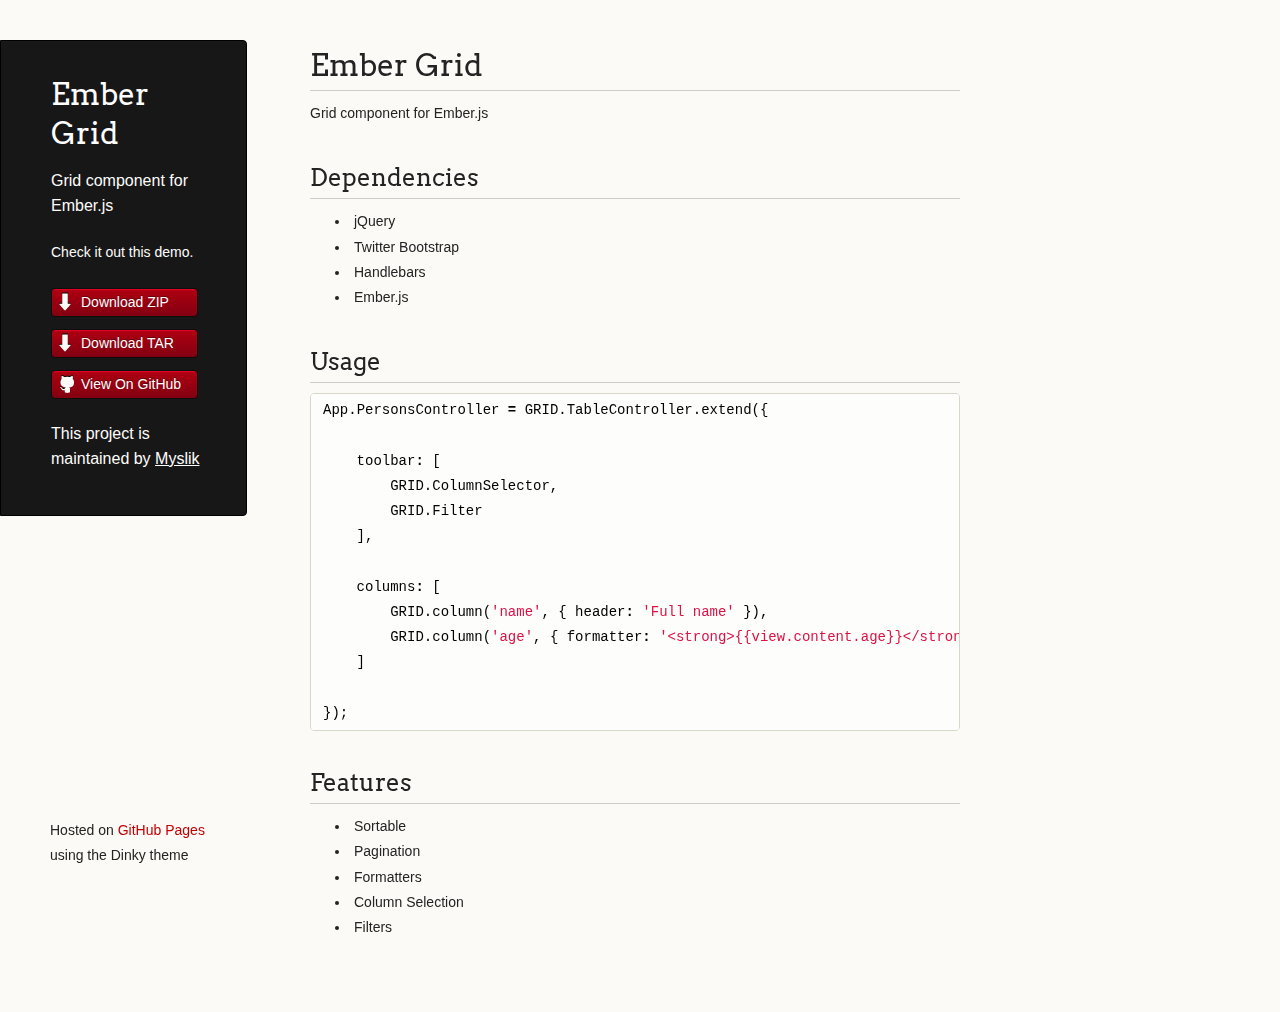
<file: index.html>
<!doctype html>
<html>
  <head>
    <meta charset="utf-8">
    <meta http-equiv="X-UA-Compatible" content="chrome=1">
    <title>Ember Grid by Myslik</title>

    <link rel="stylesheet" href="stylesheets/styles.css">
    <link rel="stylesheet" href="stylesheets/pygment_trac.css">
    <script src="javascripts/scale.fix.js"></script>
    <meta name="viewport" content="width=device-width, initial-scale=1, user-scalable=no">
    <!--[if lt IE 9]>
    <script src="//html5shiv.googlecode.com/svn/trunk/html5.js"></script>
    <![endif]-->
  </head>
  <body>
    <div class="wrapper">
      <header>
        <h1 class="header">Ember Grid</h1>
        <p class="header">Grid component for Ember.js</p>
	<p>Check it out this <a href="http://myslik.github.io/ember-grid/examples/basic/index.html">demo</a>.</p>

        <ul>
          <li class="download"><a class="buttons" href="https://github.com/Myslik/ember-grid/zipball/master">Download ZIP</a></li>
          <li class="download"><a class="buttons" href="https://github.com/Myslik/ember-grid/tarball/master">Download TAR</a></li>
          <li><a class="buttons github" href="https://github.com/Myslik/ember-grid">View On GitHub</a></li>
        </ul>

        <p class="header">This project is maintained by <a class="header name" href="https://github.com/Myslik">Myslik</a></p>


      </header>
      <section>
        <h1>Ember Grid</h1>

<p>Grid component for Ember.js</p>

<h2>Dependencies</h2>

<ul>
<li>jQuery</li>
<li>Twitter Bootstrap</li>
<li>Handlebars</li>
<li>Ember.js</li>
</ul><h2>Usage</h2>

<div class="highlight"><pre><span class="nx">App</span><span class="p">.</span><span class="nx">PersonsController</span> <span class="o">=</span> <span class="nx">GRID</span><span class="p">.</span><span class="nx">TableController</span><span class="p">.</span><span class="nx">extend</span><span class="p">({</span>

    <span class="nx">toolbar</span><span class="o">:</span> <span class="p">[</span>
        <span class="nx">GRID</span><span class="p">.</span><span class="nx">ColumnSelector</span><span class="p">,</span>
        <span class="nx">GRID</span><span class="p">.</span><span class="nx">Filter</span>
    <span class="p">],</span>

    <span class="nx">columns</span><span class="o">:</span> <span class="p">[</span>
        <span class="nx">GRID</span><span class="p">.</span><span class="nx">column</span><span class="p">(</span><span class="s1">'name'</span><span class="p">,</span> <span class="p">{</span> <span class="nx">header</span><span class="o">:</span> <span class="s1">'Full name'</span> <span class="p">}),</span>
        <span class="nx">GRID</span><span class="p">.</span><span class="nx">column</span><span class="p">(</span><span class="s1">'age'</span><span class="p">,</span> <span class="p">{</span> <span class="nx">formatter</span><span class="o">:</span> <span class="s1">'&lt;strong&gt;{{view.content.age}}&lt;/strong&gt;'</span> <span class="p">})</span>
    <span class="p">]</span>

<span class="p">});</span>
</pre></div>

<h2>Features</h2>

<ul>
<li>Sortable</li>
<li>Pagination</li>
<li>Formatters</li>
<li>Column Selection</li>
<li>Filters</li>
</ul>
      </section>
      <footer>
        <p><small>Hosted on <a href="https://pages.github.com">GitHub Pages</a> using the Dinky theme</small></p>
      </footer>
    </div>
    <!--[if !IE]><script>fixScale(document);</script><![endif]-->
		
  </body>
</html>
</file>
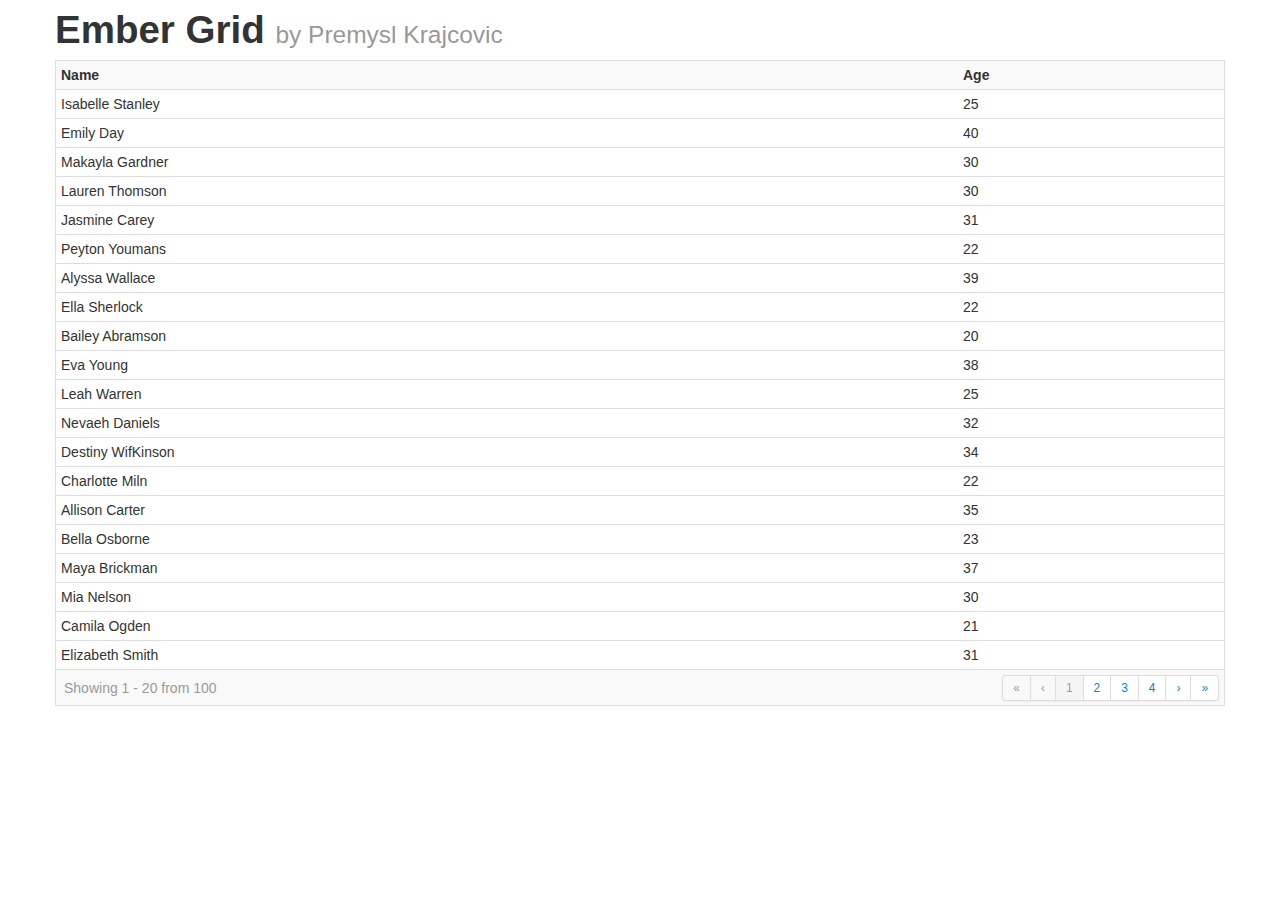
<file: examples/basic/index.html>
﻿<!DOCTYPE html>
<html>
<head>
    <meta charset="utf-8" />
    <meta name="viewport" content="width=device-width" />
    <title>Basic | ember-grid</title>
    <link href="../../stylesheets/bootstrap.css" rel="stylesheet" />
    <link href="../../stylesheets/bootstrap-responsive.css" rel="stylesheet" />
    <link href="../../stylesheets/ember-grid.css" rel="stylesheet" />
</head>
<body>

    <script type="text/x-handlebars" data-template-name="application">
        <div class="container">
            <h1>Ember Grid <small class="muted">by Premysl Krajcovic</small></h1>
            {{outlet}}
        </div>
    </script>

    <script src="../../lib/jquery-1.9.1.js"></script>
    <script src="../../lib/bootstrap.js"></script>
    <script src="../../lib/handlebars.js"></script>
    <script src="../../lib/ember.js"></script>
    <script src="../../lib/ember-data.js"></script>
    <script src="../../src/ember-grid.js"></script>

    <script src="data.js"></script>
    <script src="basic.js"></script>

</body>
</html>
</file>
<file: stylesheets/pygment_trac.css>
.highlight  { background: #ffffff; }
.highlight .c { color: #999988; font-style: italic } /* Comment */
.highlight .err { color: #a61717; background-color: #e3d2d2 } /* Error */
.highlight .k { font-weight: bold } /* Keyword */
.highlight .o { font-weight: bold } /* Operator */
.highlight .cm { color: #999988; font-style: italic } /* Comment.Multiline */
.highlight .cp { color: #999999; font-weight: bold } /* Comment.Preproc */
.highlight .c1 { color: #999988; font-style: italic } /* Comment.Single */
.highlight .cs { color: #999999; font-weight: bold; font-style: italic } /* Comment.Special */
.highlight .gd { color: #000000; background-color: #ffdddd } /* Generic.Deleted */
.highlight .gd .x { color: #000000; background-color: #ffaaaa } /* Generic.Deleted.Specific */
.highlight .ge { font-style: italic } /* Generic.Emph */
.highlight .gr { color: #aa0000 } /* Generic.Error */
.highlight .gh { color: #999999 } /* Generic.Heading */
.highlight .gi { color: #000000; background-color: #ddffdd } /* Generic.Inserted */
.highlight .gi .x { color: #000000; background-color: #aaffaa } /* Generic.Inserted.Specific */
.highlight .go { color: #888888 } /* Generic.Output */
.highlight .gp { color: #555555 } /* Generic.Prompt */
.highlight .gs { font-weight: bold } /* Generic.Strong */
.highlight .gu { color: #800080; font-weight: bold; } /* Generic.Subheading */
.highlight .gt { color: #aa0000 } /* Generic.Traceback */
.highlight .kc { font-weight: bold } /* Keyword.Constant */
.highlight .kd { font-weight: bold } /* Keyword.Declaration */
.highlight .kn { font-weight: bold } /* Keyword.Namespace */
.highlight .kp { font-weight: bold } /* Keyword.Pseudo */
.highlight .kr { font-weight: bold } /* Keyword.Reserved */
.highlight .kt { color: #445588; font-weight: bold } /* Keyword.Type */
.highlight .m { color: #009999 } /* Literal.Number */
.highlight .s { color: #d14 } /* Literal.String */
.highlight .na { color: #008080 } /* Name.Attribute */
.highlight .nb { color: #0086B3 } /* Name.Builtin */
.highlight .nc { color: #445588; font-weight: bold } /* Name.Class */
.highlight .no { color: #008080 } /* Name.Constant */
.highlight .ni { color: #800080 } /* Name.Entity */
.highlight .ne { color: #990000; font-weight: bold } /* Name.Exception */
.highlight .nf { color: #990000; font-weight: bold } /* Name.Function */
.highlight .nn { color: #555555 } /* Name.Namespace */
.highlight .nt { color: #000080 } /* Name.Tag */
.highlight .nv { color: #008080 } /* Name.Variable */
.highlight .ow { font-weight: bold } /* Operator.Word */
.highlight .w { color: #bbbbbb } /* Text.Whitespace */
.highlight .mf { color: #009999 } /* Literal.Number.Float */
.highlight .mh { color: #009999 } /* Literal.Number.Hex */
.highlight .mi { color: #009999 } /* Literal.Number.Integer */
.highlight .mo { color: #009999 } /* Literal.Number.Oct */
.highlight .sb { color: #d14 } /* Literal.String.Backtick */
.highlight .sc { color: #d14 } /* Literal.String.Char */
.highlight .sd { color: #d14 } /* Literal.String.Doc */
.highlight .s2 { color: #d14 } /* Literal.String.Double */
.highlight .se { color: #d14 } /* Literal.String.Escape */
.highlight .sh { color: #d14 } /* Literal.String.Heredoc */
.highlight .si { color: #d14 } /* Literal.String.Interpol */
.highlight .sx { color: #d14 } /* Literal.String.Other */
.highlight .sr { color: #009926 } /* Literal.String.Regex */
.highlight .s1 { color: #d14 } /* Literal.String.Single */
.highlight .ss { color: #990073 } /* Literal.String.Symbol */
.highlight .bp { color: #999999 } /* Name.Builtin.Pseudo */
.highlight .vc { color: #008080 } /* Name.Variable.Class */
.highlight .vg { color: #008080 } /* Name.Variable.Global */
.highlight .vi { color: #008080 } /* Name.Variable.Instance */
.highlight .il { color: #009999 } /* Literal.Number.Integer.Long */

.type-csharp .highlight .k { color: #0000FF }
.type-csharp .highlight .kt { color: #0000FF }
.type-csharp .highlight .nf { color: #000000; font-weight: normal }
.type-csharp .highlight .nc { color: #2B91AF }
.type-csharp .highlight .nn { color: #000000 }
.type-csharp .highlight .s { color: #A31515 }
.type-csharp .highlight .sc { color: #A31515 }
</file>
<file: stylesheets/ember-grid.css>
﻿.ember-grid {
  border: 1px solid #dddddd;
  margin-bottom: 10px;
}
.table-header {
  background-color: #f9f9f9;
}
.table-header-cell {
  cursor: pointer;
}
.sort-desc span {
  float: right;
  display: inline-block;
  width: 0;
  height: 0;
  margin: 8px 5px 0 0;
  border-top: 4px solid #000000;
  border-right: 4px solid transparent;
  border-left: 4px solid transparent;
  content: "";
}
.sort-asc span {
  float: right;
  display: inline-block;
  width: 0;
  height: 0;
  margin: 8px 5px 0 0;
  border-right: 4px solid transparent;
  border-left: 4px solid transparent;
  border-bottom: 4px solid #000000;
  content: "";
}
.table-footer {
  border-top: 1px solid #dddddd;
  background-color: #f9f9f9;
  height: 35px;
}
.table-page {
  padding: 8px;
  color: #999;
}
.table-pagination {
  margin: 0;
  padding: 5px 5px 0 0;
}
</file>
<file: stylesheets/styles.css>
@import url(https://fonts.googleapis.com/css?family=Arvo:400,700,400italic);

/* MeyerWeb Reset */

html, body, div, span, applet, object, iframe,
h1, h2, h3, h4, h5, h6, p, blockquote, pre,
a, abbr, acronym, address, big, cite, code,
del, dfn, em, img, ins, kbd, q, s, samp,
small, strike, strong, sub, sup, tt, var,
b, u, i, center,
dl, dt, dd, ol, ul, li,
fieldset, form, label, legend,
table, caption, tbody, tfoot, thead, tr, th, td,
article, aside, canvas, details, embed,
figure, figcaption, footer, header, hgroup,
menu, nav, output, ruby, section, summary,
time, mark, audio, video {
  margin: 0;
  padding: 0;
  border: 0;
  font: inherit;
  vertical-align: baseline;
}


/* Base text styles */

body {
  padding:10px 50px 0 0;
  font-family:"Helvetica Neue", Helvetica, Arial, sans-serif;
	font-size: 14px;
	color: #232323;
	background-color: #FBFAF7;
	margin: 0;
	line-height: 1.8em;
	-webkit-font-smoothing: antialiased;

}

h1, h2, h3, h4, h5, h6 {
  color:#232323;
  margin:36px 0 10px;
}

p, ul, ol, table, dl {
  margin:0 0 22px;
}

h1, h2, h3 {
	font-family: Arvo, Monaco, serif;
  line-height:1.3;
	font-weight: normal;
}

h1,h2, h3 {
	display: block;
	border-bottom: 1px solid #ccc;
	padding-bottom: 5px;
}

h1 {
	font-size: 30px;
}

h2 {
	font-size: 24px;
}

h3 {
	font-size: 18px;
}

h4, h5, h6 {
	font-family: Arvo, Monaco, serif;
	font-weight: 700;
}

a {
  color:#C30000;
  font-weight:200;
  text-decoration:none;
}

a:hover {
	text-decoration: underline;
}

a small {
	font-size: 12px;
}

em {
	font-style: italic;
}

strong {
  font-weight:700;
}

ul li {
  list-style: inside;
  padding-left: 25px;
}

ol li {
  list-style: decimal inside;
  padding-left: 20px;
}

blockquote {
  margin: 0;
  padding: 0 0 0 20px;
  font-style: italic;
}

dl, dt, dd, dl p {
	font-color: #444;
}

dl dt {
  font-weight: bold;
}

dl dd {
  padding-left: 20px;
  font-style: italic;
}

dl p {
  padding-left: 20px;
  font-style: italic;
}

hr {
  border:0;
  background:#ccc;
  height:1px;
  margin:0 0 24px;
}

/* Images */

img {
  position: relative;
  margin: 0 auto;
  max-width: 650px;
  padding: 5px;
  margin: 10px 0 32px 0;
  border: 1px solid #ccc;
}


/* Code blocks */

code, pre {
	font-family: Monaco, "Bitstream Vera Sans Mono", "Lucida Console", Terminal, monospace;
  color:#000;
  font-size:14px;
}

pre {
	padding: 4px 12px;
  background: #FDFEFB;
  border-radius:4px;
  border:1px solid #D7D8C8;
  overflow: auto;
  overflow-y: hidden;
	margin-bottom: 32px;
}


/* Tables */

table {
  width:100%;
}

table {
  border: 1px solid #ccc;
  margin-bottom: 32px;
  text-align: left;
 }

th {
  font-family: 'Arvo', Helvetica, Arial, sans-serif;
	font-size: 18px;
	font-weight: normal;
  padding: 10px;
  background: #232323;
  color: #FDFEFB;
 }

td {
  padding: 10px;
	background: #ccc;
 }


/* Wrapper */
.wrapper {
  width:960px;
}


/* Header */

header {
	background-color: #171717;
	color: #FDFDFB;
  width:170px;
  float:left;
  position:fixed;
	border: 1px solid #000;
	-webkit-border-top-right-radius: 4px;
	-webkit-border-bottom-right-radius: 4px;
	-moz-border-radius-topright: 4px;
	-moz-border-radius-bottomright: 4px;
	border-top-right-radius: 4px;
	border-bottom-right-radius: 4px;
	padding: 34px 25px 22px 50px;
	margin: 30px 25px 0 0;
	-webkit-font-smoothing: antialiased;
}

p.header {
	font-size: 16px;
}

h1.header {
	font-family: Arvo, sans-serif;
	font-size: 30px;
	font-weight: 300;
	line-height: 1.3em;
	border-bottom: none;
	margin-top: 0;
}


h1.header, a.header, a.name, header a{
	color: #fff;
}

a.header {
	text-decoration: underline;
}

a.name {
	white-space: nowrap;
}

header ul {
  list-style:none;
  padding:0;
}

header li {
	list-style-type: none;
  width:132px;
  height:15px;
	margin-bottom: 12px;
	line-height: 1em;
	padding: 6px 6px 6px 7px;

	background: #AF0011;
	background: -moz-linear-gradient(top, #AF0011 0%, #820011 100%);
  background: -webkit-gradient(linear, left top, left bottom, color-stop(0%,#f8f8f8), color-stop(100%,#dddddd));
  background: -webkit-linear-gradient(top, #AF0011 0%,#820011 100%);
  background: -o-linear-gradient(top, #AF0011 0%,#820011 100%);
  background: -ms-linear-gradient(top, #AF0011 0%,#820011 100%);
  background: linear-gradient(top, #AF0011 0%,#820011 100%);

	border-radius:4px;
  border:1px solid #0D0D0D;

	-webkit-box-shadow: inset 0px 1px 1px 0 rgba(233,2,38, 1);
	box-shadow: inset 0px 1px 1px 0 rgba(233,2,38, 1);

}

header li:hover {
	background: #C3001D;
	background: -moz-linear-gradient(top, #C3001D 0%, #950119 100%);
  background: -webkit-gradient(linear, left top, left bottom, color-stop(0%,#f8f8f8), color-stop(100%,#dddddd));
  background: -webkit-linear-gradient(top, #C3001D 0%,#950119 100%);
  background: -o-linear-gradient(top, #C3001D 0%,#950119 100%);
  background: -ms-linear-gradient(top, #C3001D 0%,#950119 100%);
  background: linear-gradient(top, #C3001D 0%,#950119 100%);
}

a.buttons {
	-webkit-font-smoothing: antialiased;
	background: url(../images/arrow-down.png) no-repeat;
	font-weight: normal;
	text-shadow: rgba(0, 0, 0, 0.4) 0 -1px 0;
	padding: 2px 2px 2px 22px;
	height: 30px;
}

a.github {
	background: url(../images/octocat-small.png) no-repeat 1px;
}

a.buttons:hover {
	color: #fff;
	text-decoration: none;
}


/* Section - for main page content */

section {
  width:650px;
  float:right;
  padding-bottom:50px;
}


/* Footer */

footer {
  width:170px;
  float:left;
  position:fixed;
  bottom:10px;
	padding-left: 50px;
}

@media print, screen and (max-width: 960px) {

  div.wrapper {
    width:auto;
    margin:0;
  }

  header, section, footer {
    float:none;
    position:static;
    width:auto;
  }

	footer {
		border-top: 1px solid #ccc;
		margin:0 84px 0 50px;
		padding:0;
	}

  header {
    padding-right:320px;
  }

  section {
    padding:20px 84px 20px 50px;
    margin:0 0 20px;
  }

  header a small {
    display:inline;
  }

  header ul {
    position:absolute;
    right:130px;
    top:84px;
  }
}

@media print, screen and (max-width: 720px) {
  body {
    word-wrap:break-word;
  }

  header {
    padding:10px 20px 0;
		margin-right: 0;
  }

	section {
    padding:10px 0 10px 20px;
    margin:0 0 30px;
  }

	footer {
		margin: 0 0 0 30px;
	}

  header ul, header p.view {
    position:static;
  }
}

@media print, screen and (max-width: 480px) {

  header ul li.download {
    display:none;
  }

	footer {
		margin: 0 0 0 20px;
	}

	footer a{
		display:block;
	}

}

@media print {
  body {
    padding:0.4in;
    font-size:12pt;
    color:#444;
  }
}
</file>
